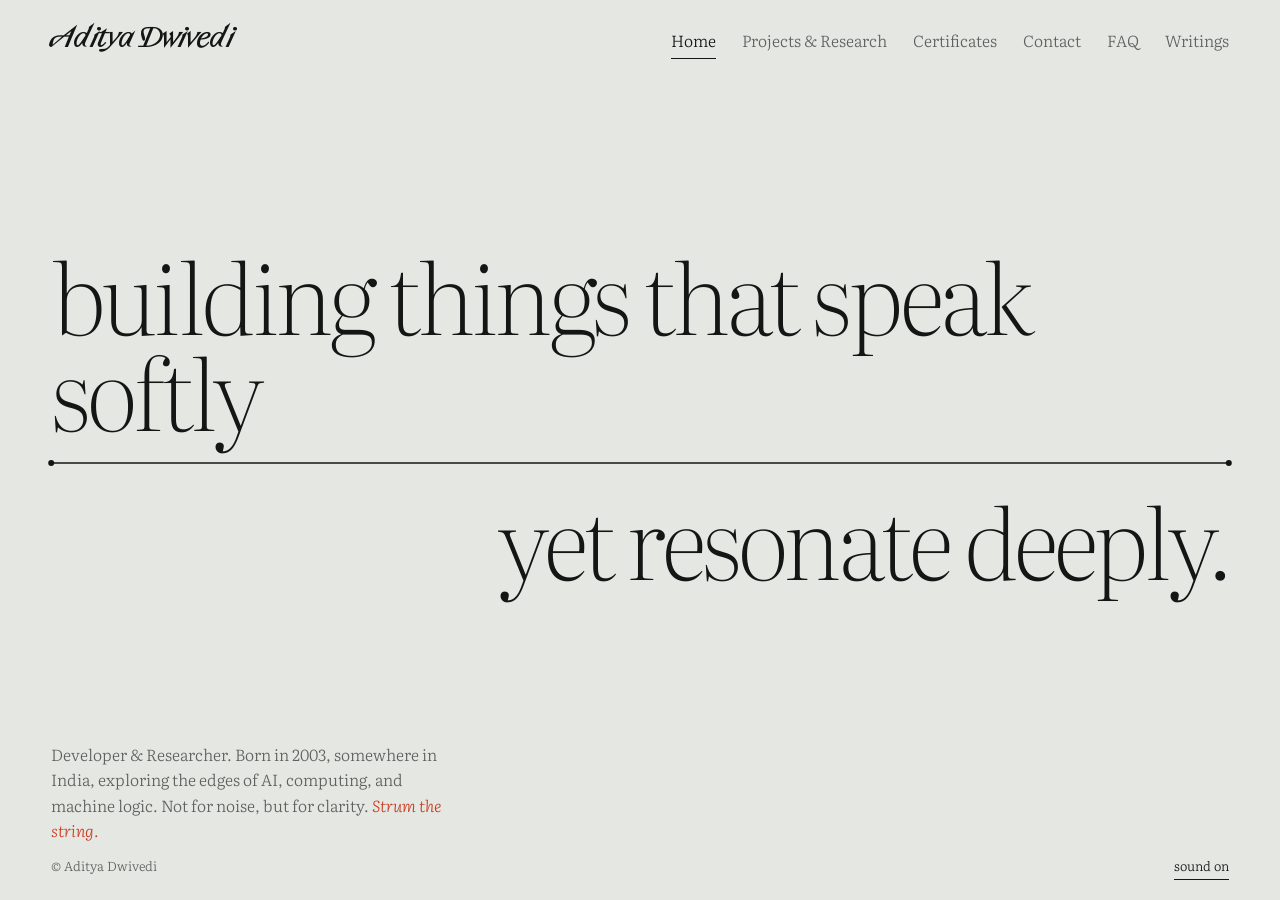
<file: index.html>
<!doctypehtml><html lang=en><meta content="only light"name=color-scheme><meta charset=UTF-8><meta content=website property=og:type><meta content="Aditya Dwivedi"property=og:site_name><meta content="Aditya Dwivedi"property=og:title><meta content="width=device-width,initial-scale=1"name=viewport><meta content=#e5e7e2 name=theme-color><title>Aditya Dwivedi</title><link href=data/a_logo.png rel=icon type=image/png><link href=https://fonts.googleapis.com rel=preconnect><link href=https://fonts.gstatic.com rel=preconnect crossorigin><link href="https://fonts.googleapis.com/css2?family=Literata:ital,opsz,wght@0,7..72,200..600;1,7..72,200..500&family=Spline+Sans+Mono:wght@400&display=swap"rel=stylesheet><link href=css-style.css rel=stylesheet><canvas aria-hidden=true id=String></canvas><header class=bar><a href=#/ class=name>Aditya Dwivedi</a><nav aria-label=Main><a href=#/ data-key=/ >Home</a> <a href=#/projects/ data-key=/projects/ >Projects & Research</a> <a href=#/Certificates/ data-key=/Certificates/ >Certificates</a> <a href=#/contact/ data-key=/contact/ >Contact</a> <a href=#/faq/ data-key=/faq/ >FAQ</a> <a href=writings/page1/1.html>Writings</a></nav></header><main><section class="page hero"data-page=home><div class=above><p class="big t1">building things that speak softly</div><div class=anchor></div><div class=below><p class="big t2">yet resonate deeply.<p class=note>Developer & Researcher. Born in 2003, somewhere in India, exploring the edges of AI, computing, and machine logic. Not for noise, but for clarity. <span class=hintline>Strum the string.</span></div></section><section class=page data-page=projects><div class=above><h2>Projects & Research</h2></div><div class=anchor></div><div class=below><div class=rows><div class=row data-mode=1 tabindex=0><span class=n>n=1</span><h3>Dynamic Memory Allocation</h3><span class=meta>Ongoing, research, systems</span><p class=ph>An ongoing research effort focused on AI-enhanced strategies to improve memory handling in heterogeneous computing environments. It explores predictive modeling and adaptive techniques to eliminate memory bottlenecks.</div><a href=https://github.com/logicnotfound237/finance-tracker rel=noopener target=_blank class=row data-mode=2><span class=n>n=2</span><h3>Telos</h3><span class=meta>July 2025, Game Theory</span><p class=ph>Set your goals and see if your habbits leads you there with game theory, pure mathematics.</p></a><a href=https://github.com/logicnotfound237/finance-tracker rel=noopener target=_blank class=row data-mode=3><span class=n>n=3</span><h3>SmartCollab</h3><span class=meta>June 2026, finance software</span><p class=ph>Gathering should not be stopped by language barrier, let machine help you talk to people who dont speak your language.</p></a><a href=https://github.com/logicnotfound237/finance-tracker rel=noopener target=_blank class=row data-mode=4><span class=n>n=4</span><h3>Dodone</h3><span class=meta>Sept 2025, finance software</span><p class=ph>Rudimentary system that packages all features of an expence system without being bloat.</p></a><a href=https://github.com/logicnotfound237/startpage rel=noopener target=_blank class=row data-mode=3><span class=n>n=5</span><h3>Start Page</h3><span class=meta>Mar 2024, web</span><p class=ph>Personalized Startup Page for browsers, Tailored view, all Browser.</p></a><a href=https://github.com/logicnotfound237/finance-tracker rel=noopener target=_blank class=row data-mode=2><span class=n>n=6</span><h3>Centsible</h3><span class=meta>May 2023, finance software</span><p class=ph>Rudimentary system that packages all features of an expence system without being bloat.</p></a><a href=https://github.com/logicnotfound237/IVA rel=noopener target=_blank class=row data-mode=1><span class=n>n=7</span><h3>IVA</h3><span class=meta>Nov 2022, virtual assistant</span><p class=ph>IVA was created long before the AI boom as a desktop companion who can perform task just by listening to your voice commands.</p></a></div></div></section><section class=page data-page=Certificates><div class=above><h2>Certificates</h2></div><div class=anchor></div><div class=below><div class="rows plain small"><a href=https://www.credly.com/badges/478f92d3-299c-433e-a06b-0c4bd39e5a28/linked_in_profile rel=noopener target=_blank class=row data-pluck><h3>Lean Six Sigma</h3><span class=meta>Binghamton University, NY</span></a> <a href=data/2023_LASC.pdf rel=noopener target=_blank class=row data-pluck><h3>Latin America Space Challenge 2023</h3><span class=meta>LASC winning Team</span></a> <a href=https://www.cloudskillsboost.google/public_profiles/3875201d-a08e-41a5-b353-b1ce182c4961/badges/3054314 rel=noopener target=_blank class=row data-pluck><h3>Google Cloud Foundation</h3><span class=meta>Google Cloud</span></a> <a href=https://www.cloudskillsboost.google/public_profiles/3875201d-a08e-41a5-b353-b1ce182c4961/badges/3057516 rel=noopener target=_blank class=row data-pluck><h3>Google Cloud Core Services</h3><span class=meta>Google Cloud</span></a> <a href=https://www.cloudskillsboost.google/public_profiles/3875201d-a08e-41a5-b353-b1ce182c4961/badges/3050976 rel=noopener target=_blank class=row data-pluck><h3>Google Cloud Core Infrastructure</h3><span class=meta>Google Cloud</span></a></div><p class=sign>Crafted, not claimed.</div></section><section class=page data-page=contact><div class=above><p class=say>Say hi.</p><svg aria-hidden=true class=route><defs><mask id=route-reveal><path class=route-mask-path fill=none stroke=white stroke-width=5 /></mask></defs><path class=route-trail mask=url(#route-reveal) /><circle r=3 /></svg><img alt="The Endurance spacecraft from Interstellar, at the end of the route it travelled"class=ship decoding=async src=data/endurance.png></div><div class=anchor></div><div class=below><div class=links><a href=https://twitter.com/_crack_head_ rel=noopener target=_blank data-pluck>Twitter (X)</a> <a href=https://www.linkedin.com/in/aditya-dwivedi-b97569249/ rel=noopener target=_blank data-pluck>LinkedIn</a> <a href=https://github.com/logicnotfound237 rel=noopener target=_blank data-pluck>GitHub</a> <a href=data/Aditya_Dwivedi_Resume.pdf rel=noopener target=_blank data-pluck>Resume</a></div><p class=who>Working on research papers and open to helping or partnering on others.</div></section><section class=page data-page=faq><div class=above><h2>FAQ</h2></div><div class=anchor></div><div class=below><div class=faq><div class=qa data-pluck><h3>Engineering?</h3><p>I am open for devs jobs which envolves creating systems that work efficiently even if the resources are tethered tightly.</div><div class=qa data-pluck><h3>Open to collaborations?</h3><p>Yes. I'm working on research papers and am open to helping or partnering on other paper proposals.</div><div class=qa data-pluck><h3>Calculus learning resource?</h3><p>Read <em>The Calculus for the Practical Man</em> by James Edgar Thompson.</div><div class=qa data-pluck><h3>Philosophy reading?</h3><p>Read <em>The Stranger</em> by Albert Camus.</div></div></div></section></main><footer class=foot><span>© Aditya Dwivedi</span> <button aria-pressed=true id=Sound type=button>sound on</button></footer><script src=main.js></script>
</file>
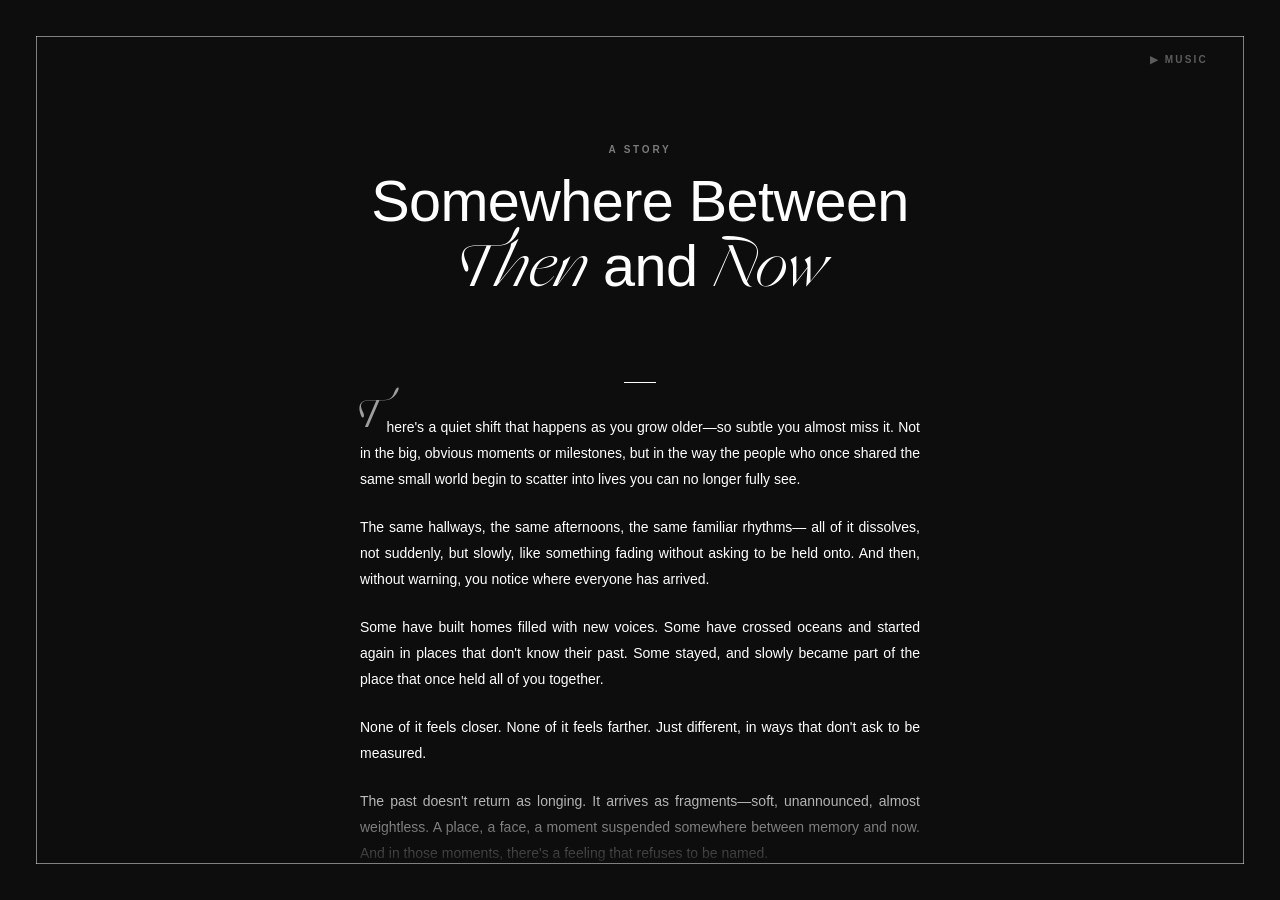
<file: writings/page1/1.html>
<!doctype html><html lang="en"><meta charset="UTF-8"><meta name="viewport" content="width=device-width,initial-scale=1"><title>Somewhere Between Then and Now.</title><link rel="icon" type="image/png" href="data/a_logo.png">
<style>@font-face{font-family:"CustomItalic";src:url(italic.woff2) format('woff2');font-weight:400;font-style:normal}*,*::before,*::after{box-sizing:border-box;margin:0;padding:0}:root{--pad:max(20px, 4vmin);--c-bg:hsl(0, 0%, 5%)}html,body{height:100%;background:var(--c-bg);overscroll-behavior:none}body{font-family:"Neue Montreal",-apple-system,"Helvetica Neue",sans-serif;font-weight:200;-webkit-font-smoothing:antialiased;-moz-osx-font-smoothing:grayscale;color:#fff}.bg{position:fixed;inset:0;z-index:0;background-image:url(laptop.png);background-size:cover;background-position:center 35%;opacity:0;transition:opacity 0.05s linear}.bg::after{content:'';position:absolute;inset:0;background:rgb(5 5 5 / .55)}.bg-black{position:fixed;inset:0;z-index:0;background:hsl(0 0% 5%)}.frame{position:fixed;z-index:10;left:var(--pad);right:var(--pad);top:var(--pad);bottom:var(--pad);mix-blend-mode:difference;pointer-events:none}.frame_line{position:absolute;background-color:#fff;opacity:.5}.frame_line-left{left:0;top:0;width:1px;height:100%}.frame_line-right{right:0;top:0;width:1px;height:100%}.frame_line-top{left:0;top:0;width:100%;height:1px}.frame_line-bottom{left:0;bottom:0;width:100%;height:1px}.scroller{position:fixed;inset:0;z-index:2;overflow-y:auto;overflow-x:hidden}.page{min-height:100vh;padding:calc(var(--pad) * 4) calc(var(--pad) * 2) calc(var(--pad) * 3);display:flex;flex-direction:column;align-items:center;text-align:center}.scroller{-webkit-mask-image:linear-gradient(to bottom,transparent 0%,rgb(0 0 0 / .1) 4%,rgb(0 0 0 / .55) 9%,black 15%,black 85%,rgb(0 0 0 / .55) 91%,rgb(0 0 0 / .1) 96%,transparent 100%);mask-image:linear-gradient(to bottom,transparent 0%,rgb(0 0 0 / .1) 4%,rgb(0 0 0 / .55) 9%,black 15%,black 85%,rgb(0 0 0 / .55) 91%,rgb(0 0 0 / .1) 96%,transparent 100%)}.story-header{margin-bottom:48px;animation:fadeUp 0.9s ease both}.eyebrow{font-size:10px;font-weight:600;letter-spacing:.28em;text-transform:uppercase;opacity:.45;margin-bottom:14px}.story-title{font-weight:200;font-size:clamp(2.2rem, 5vw, 3.6rem);line-height:1.12;letter-spacing:-.01em}.story-title em{font-style:italic;font-weight:200}.divider{width:32px;height:1px;background:#fff;opacity:.3;margin:32px 0;animation:fadeUp 0.9s 0.1s ease both}.story-body{width:100%;max-width:560px;font-size:clamp(11px, 1.4vw, 14px);font-weight:400;line-height:1.85;opacity:.88;text-align:justify;hyphens:auto;-webkit-hyphens:auto;animation:fadeUp 0.9s 0.15s ease both}.story-body p{margin-bottom:1.6em}.story-body p:last-child{margin-bottom:0}.story-body .drop-cap::first-letter{font-family:"CustomItalic",serif;font-size:2.8em;font-weight:200;line-height:.85;float:left;margin:-.4em .08em -.05em -.12em;opacity:.6}.story-footer{margin-top:48px;font-size:10px;font-weight:600;letter-spacing:.08em;text-transform:none;opacity:.35;animation:fadeUp 0.9s 0.25s ease both;text-align:right;width:100%;max-width:560px;line-height:1.9}.custom{font-family:"CustomItalic",serif;font-style:normal}#audioBtn{position:fixed;z-index:20;right:calc(var(--pad) * 2);top:calc(var(--pad) * 1.5);font-family:"Neue Montreal",-apple-system,"Helvetica Neue",sans-serif;font-size:10px;font-weight:600;letter-spacing:.22em;text-transform:uppercase;color:#fff;opacity:.35;background:none;border:none;cursor:pointer;padding:0;transition:opacity 0.3s ease;mix-blend-mode:difference}#audioBtn:hover{opacity:.75}@keyframes fadeUp{from{opacity:0;transform:translateY(16px)}to{opacity:1;transform:translateY(0)}}@media (max-width:600px){.bg{background-image:url(phone.png);background-position:center 20%}.page{padding:calc(var(--pad) * 3.5) var(--pad) calc(var(--pad) * 2);align-items:flex-start;text-align:left}.story-body{font-size:12px}.story-header{text-align:left}}
</style><div class="bg-black"></div><div class="bg" id="bg"></div><div class="frame"><div class="frame_line frame_line-left"></div><div class="frame_line frame_line-right"></div><div class="frame_line frame_line-top"></div><div class="frame_line frame_line-bottom"></div></div><div class="scroller" id="scroller"><main class="page"><header class="story-header"><p class="eyebrow">A Story<h1 class="story-title">Somewhere Between<br><span class="custom">Then</span> and <span class="custom">Now</span></h1></header><div class="divider"></div><div class="story-body"><p class="drop-cap">There's a quiet shift that happens as you grow older—so subtle you almost miss it. Not in the big, obvious moments or milestones, but in the way the people who once shared the same small world begin to scatter into lives you can no longer fully see.<p>The same hallways, the same afternoons, the same familiar rhythms— all of it dissolves, not suddenly, but slowly, like something fading without asking to be held onto. And then, without warning, you notice where everyone has arrived.<p>Some have built homes filled with new voices. Some have crossed oceans and started again in places that don't know their past. Some stayed, and slowly became part of the place that once held all of you together.<p>None of it feels closer. None of it feels farther. Just different, in ways that don't ask to be measured.<p>The past doesn't return as longing. It arrives as fragments—soft, unannounced, almost weightless. A place, a face, a moment suspended somewhere between memory and now. And in those moments, there's a feeling that refuses to be named.<p>Not quite peace. Not quite distance. Something in between—like standing still while everything else continues to unfold in its own direction. As if life was never meant to be followed as a single path, but something that branches endlessly, quietly carrying each of us away from the same beginning.<p>There's no urgency in it. No sense of loss. Only the awareness that all these lives—once so closely woven— now exist side by side, complete, untouched by comparison.<p>And somewhere within it, your own life continues— not ahead, not behind— just moving, as it always was meant to.</div><footer class="story-footer">Aditya Dwivedi<br>— Somewhere In Our <span class="custom">Little</span> World.</footer></main></div><button id="audioBtn">▶ Music</button><audio id="bgAudio" loop preload="auto"><source src="music.mp3" type="audio/mpeg"></audio><script>const isMobile=window.innerWidth<=600,bgEl=document.getElementById("bg");isMobile&&(bgEl.style.backgroundImage="url('phone.png')",bgEl.style.backgroundPosition="center 20%");const scroller=document.getElementById("scroller");function onScroll(){const e=scroller.scrollTop,l=scroller.scrollHeight-scroller.clientHeight,n=l>0?e/l:0,o=Math.min(n/.4,1);bgEl.style.opacity=o}scroller.addEventListener("scroll",onScroll,{passive:!0}),onScroll();const audio=document.getElementById("bgAudio"),btn=document.getElementById("audioBtn"),TARGET_VOLUME=.5,FADE_MS=5e3;let playing=!1,fadeInterval=null;btn.addEventListener("click",()=>{playing?audio.paused?(audio.play(),btn.innerHTML="&#9646;&#9646; Music"):(audio.pause(),btn.innerHTML="&#9654; Music"):(audio.volume=0,audio.play().then(()=>{playing=!0,btn.innerHTML="&#9646;&#9646; Music";let e=0;fadeInterval=setInterval(()=>{e++,audio.volume=Math.min(+(audio.volume+.00625).toFixed(5),.5),e>=80&&clearInterval(fadeInterval)},62.5)}).catch(e=>console.log("Audio error:",e)))})</script>
</file>
